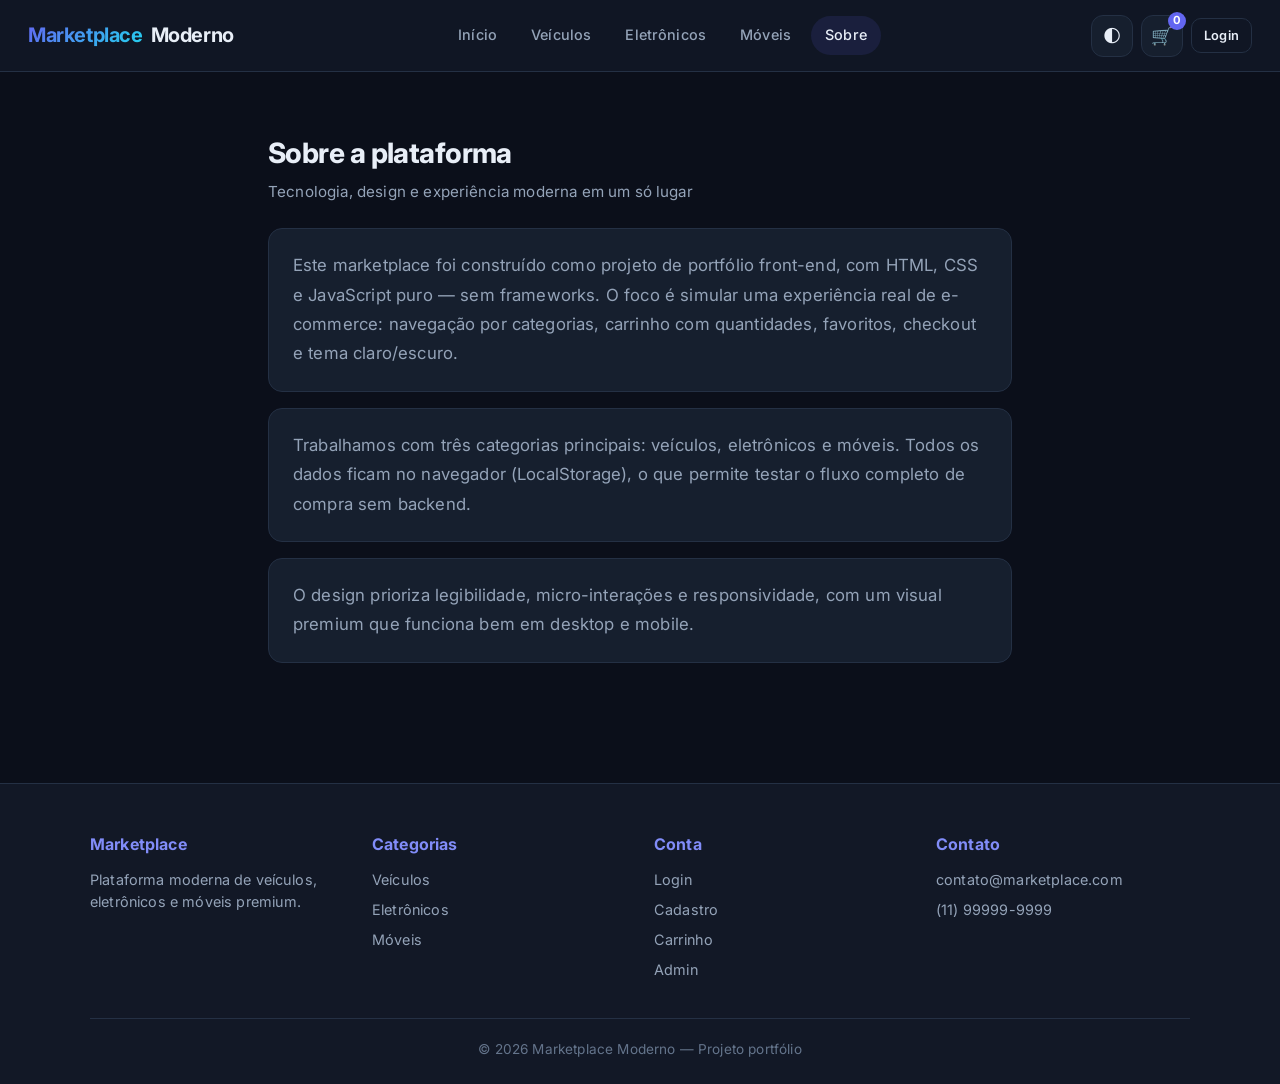
<file: about.html>
<!DOCTYPE html>
<html lang="pt-br">
<head>
  <meta charset="UTF-8" />
  <meta name="viewport" content="width=device-width, initial-scale=1.0" />
  <title>Sobre — Marketplace</title>
  <link rel="preconnect" href="https://fonts.googleapis.com" />
  <link rel="preconnect" href="https://fonts.gstatic.com" crossorigin />
  <link href="https://fonts.googleapis.com/css2?family=Inter:wght@400;500;600;700;800&display=swap" rel="stylesheet" />
  <link rel="stylesheet" href="style.css" />
</head>
<body>
  <div id="app-header"></div>

  <section class="about-section">
    <div class="section-title">
      <h2>Sobre a plataforma</h2>
      <span>Tecnologia, design e experiência moderna em um só lugar</span>
    </div>

    <div class="about-content">
      <p>
        Este marketplace foi construído como projeto de portfólio front-end,
        com HTML, CSS e JavaScript puro — sem frameworks. O foco é simular
        uma experiência real de e-commerce: navegação por categorias,
        carrinho com quantidades, favoritos, checkout e tema claro/escuro.
      </p>
      <p>
        Trabalhamos com três categorias principais: veículos, eletrônicos e
        móveis. Todos os dados ficam no navegador (LocalStorage), o que
        permite testar o fluxo completo de compra sem backend.
      </p>
      <p>
        O design prioriza legibilidade, micro-interações e responsividade,
        com um visual premium que funciona bem em desktop e mobile.
      </p>
    </div>
  </section>

  <div id="app-footer"></div>
  <div class="toast" id="toast"></div>

  <script src="products.js"></script>
  <script src="common.js"></script>
  <script>mountLayout("about");</script>
</body>
</html>
</file>
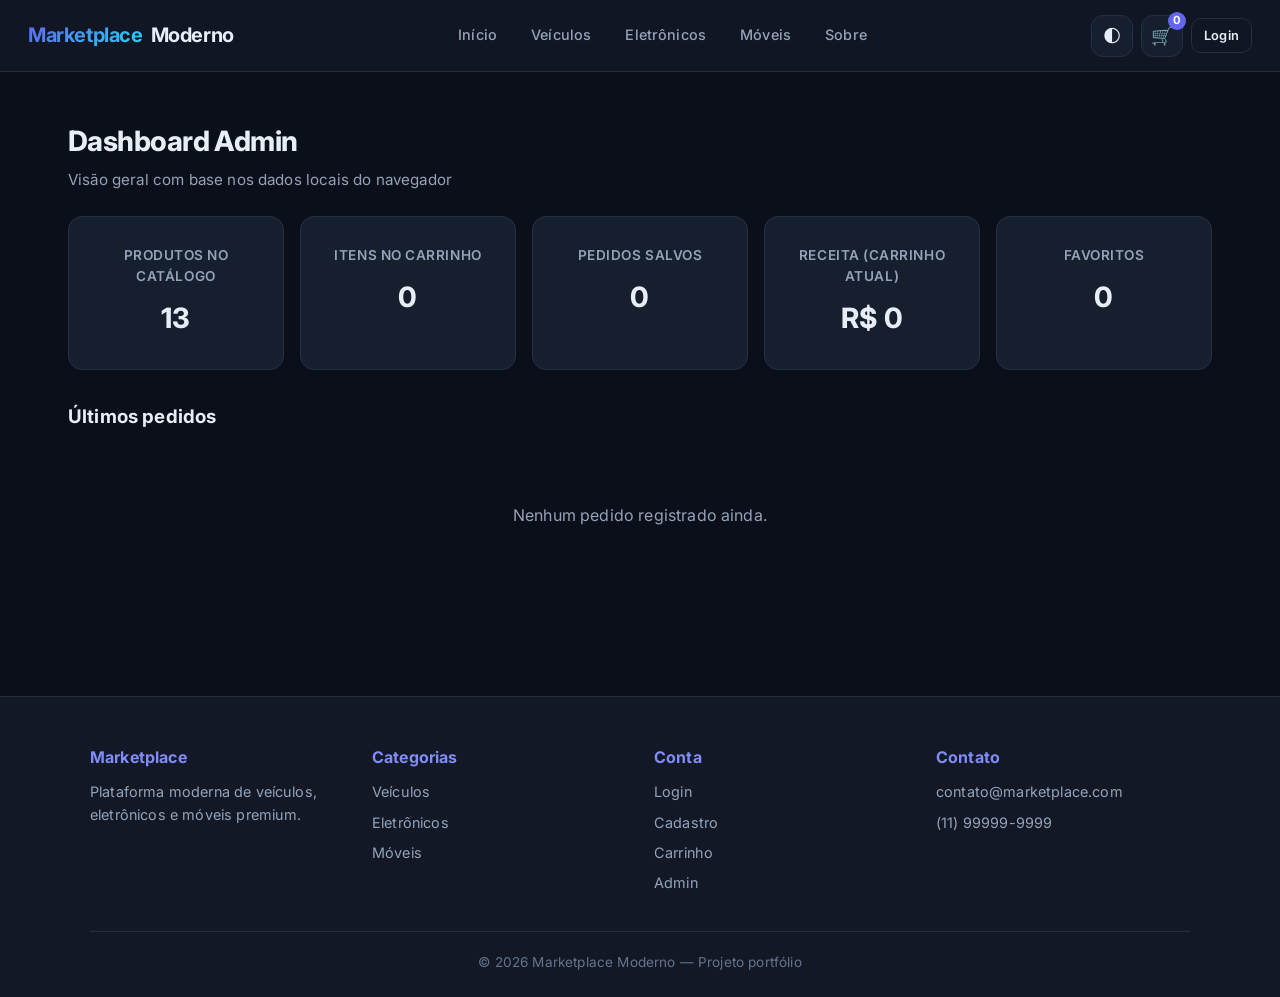
<file: admin.html>
<!DOCTYPE html>
<html lang="pt-br">
<head>
  <meta charset="UTF-8" />
  <meta name="viewport" content="width=device-width, initial-scale=1.0" />
  <title>Admin — Marketplace</title>
  <link rel="preconnect" href="https://fonts.googleapis.com" />
  <link rel="preconnect" href="https://fonts.gstatic.com" crossorigin />
  <link href="https://fonts.googleapis.com/css2?family=Inter:wght@400;500;600;700;800&display=swap" rel="stylesheet" />
  <link rel="stylesheet" href="style.css" />
</head>
<body>
  <div id="app-header"></div>

  <section class="section">
    <div class="section-title">
      <h2>Dashboard Admin</h2>
      <span>Visão geral com base nos dados locais do navegador</span>
    </div>

    <div class="admin-cards">
      <div class="admin-card">
        <h3>Produtos no catálogo</h3>
        <p id="totalProducts">0</p>
      </div>
      <div class="admin-card">
        <h3>Itens no carrinho</h3>
        <p id="cartItems">0</p>
      </div>
      <div class="admin-card">
        <h3>Pedidos salvos</h3>
        <p id="ordersCount">0</p>
      </div>
      <div class="admin-card">
        <h3>Receita (carrinho atual)</h3>
        <p id="revenue">R$ 0</p>
      </div>
      <div class="admin-card">
        <h3>Favoritos</h3>
        <p id="wishlistCount">0</p>
      </div>
    </div>

    <div style="margin-top: 32px">
      <h3 style="margin-bottom: 12px">Últimos pedidos</h3>
      <div id="ordersList" class="cart-items"></div>
    </div>
  </section>

  <div id="app-footer"></div>
  <div class="toast" id="toast"></div>

  <script src="products.js"></script>
  <script src="common.js"></script>
  <script>
    mountLayout("");

    document.getElementById("totalProducts").textContent = PRODUCTS.length;
    document.getElementById("cartItems").textContent = getCartCount();
    document.getElementById("revenue").textContent = formatPrice(getCartTotal());
    document.getElementById("wishlistCount").textContent = getWishlist().length;

    const orders = JSON.parse(localStorage.getItem("orders") || "[]");
    document.getElementById("ordersCount").textContent = orders.length;

    const list = document.getElementById("ordersList");
    if (!orders.length) {
      list.innerHTML = `<div class="empty-state"><p>Nenhum pedido registrado ainda.</p></div>`;
    } else {
      list.innerHTML = orders
        .slice()
        .reverse()
        .slice(0, 8)
        .map(
          (o) => `
        <div class="cart-item" style="grid-template-columns:1fr auto">
          <div class="cart-item-info">
            <h3>Pedido #${String(o.id).slice(-6)}</h3>
            <p style="color:var(--text-muted);font-size:0.85rem">
              ${new Date(o.date).toLocaleString("pt-BR")} · ${o.items.length} produto(s)
            </p>
          </div>
          <div class="price">${formatPrice(o.total)}</div>
        </div>`
        )
        .join("");
    }
  </script>
</body>
</html>
</file>
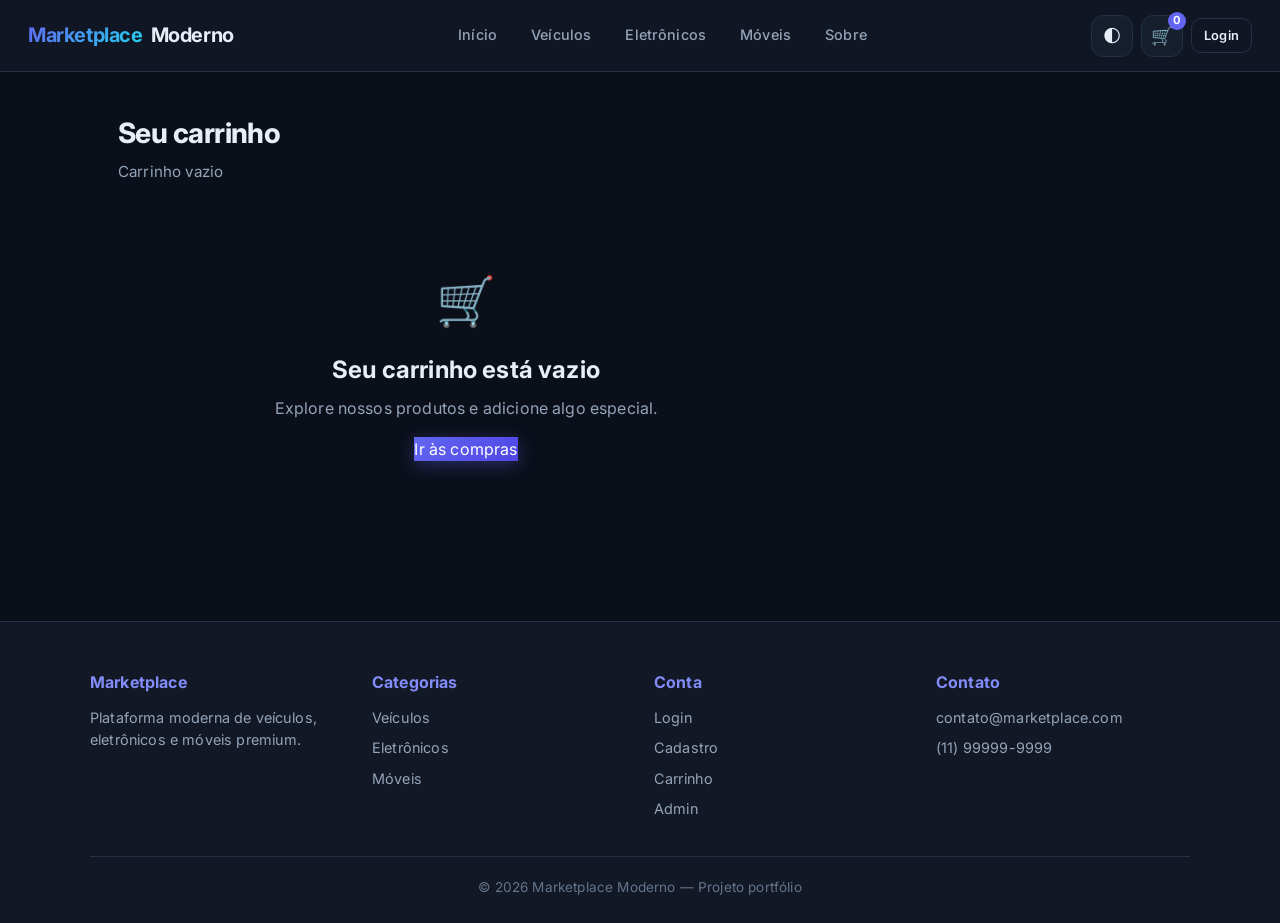
<file: cart.html>
<!DOCTYPE html>
<html lang="pt-br">
<head>
  <meta charset="UTF-8" />
  <meta name="viewport" content="width=device-width, initial-scale=1.0" />
  <title>Carrinho — Marketplace</title>
  <link rel="preconnect" href="https://fonts.googleapis.com" />
  <link rel="preconnect" href="https://fonts.gstatic.com" crossorigin />
  <link href="https://fonts.googleapis.com/css2?family=Inter:wght@400;500;600;700;800&display=swap" rel="stylesheet" />
  <link rel="stylesheet" href="style.css" />
</head>
<body>
  <div id="app-header"></div>

  <div class="cart-layout">
    <div>
      <div class="section-title" style="margin-bottom: 20px">
        <h2>Seu carrinho</h2>
        <span id="cartCountLabel">Itens adicionados</span>
      </div>
      <div class="cart-items" id="cartItems"></div>
    </div>

    <aside class="cart-summary" id="cartSummary">
      <h3>Resumo</h3>
      <div class="summary-row">
        <span>Subtotal</span>
        <span id="subtotal">R$ 0</span>
      </div>
      <div class="summary-row">
        <span>Frete estimado</span>
        <span id="shipping">Grátis</span>
      </div>
      <div class="summary-row total">
        <span>Total</span>
        <span id="total">R$ 0</span>
      </div>
      <a href="checkout.html" class="btn-primary" id="checkoutBtn">Finalizar compra</a>
      <a href="index.html" class="btn btn-ghost" style="width:100%;margin-top:10px">Continuar comprando</a>
    </aside>
  </div>

  <div id="app-footer"></div>
  <div class="toast" id="toast"></div>

  <script src="products.js"></script>
  <script src="common.js"></script>
  <script>
    mountLayout("");

    const cartItems = document.getElementById("cartItems");
    const subtotalEl = document.getElementById("subtotal");
    const totalEl = document.getElementById("total");
    const countLabel = document.getElementById("cartCountLabel");
    const checkoutBtn = document.getElementById("checkoutBtn");
    const summary = document.getElementById("cartSummary");

    function renderCart() {
      const cart = getCart();
      const count = getCartCount();
      countLabel.textContent = count === 0 ? "Carrinho vazio" : `${count} item(ns)`;

      if (cart.length === 0) {
        cartItems.innerHTML = `
          <div class="empty-state">
            <div class="emoji">🛒</div>
            <h2>Seu carrinho está vazio</h2>
            <p>Explore nossos produtos e adicione algo especial.</p>
            <a href="index.html" class="btn-primary" style="margin-top:16px;display:inline-flex">Ir às compras</a>
          </div>`;
        summary.style.display = "none";
        return;
      }

      summary.style.display = "block";

      cartItems.innerHTML = cart
        .map(
          (item) => `
        <div class="cart-item" data-id="${item.id}">
          <img src="${item.image}" alt="${item.name}" />
          <div class="cart-item-info">
            <h3>${item.name}</h3>
            <div class="price">${formatPrice(item.price)}</div>
            <div class="qty-controls">
              <button class="qty-minus" data-id="${item.id}">−</button>
              <span>${item.qty || 1}</span>
              <button class="qty-plus" data-id="${item.id}">+</button>
            </div>
          </div>
          <div class="cart-item-actions">
            <button class="btn btn-sm btn-danger remove-btn" data-id="${item.id}">Remover</button>
          </div>
        </div>`
        )
        .join("");

      const total = getCartTotal();
      subtotalEl.textContent = formatPrice(total);
      totalEl.textContent = formatPrice(total);
    }

    cartItems.addEventListener("click", (e) => {
      const minus = e.target.closest(".qty-minus");
      const plus = e.target.closest(".qty-plus");
      const remove = e.target.closest(".remove-btn");

      if (minus) {
        const id = Number(minus.dataset.id);
        const item = getCart().find((i) => i.id === id);
        if (item) updateQty(id, (item.qty || 1) - 1);
        renderCart();
      }
      if (plus) {
        const id = Number(plus.dataset.id);
        const item = getCart().find((i) => i.id === id);
        if (item) updateQty(id, (item.qty || 1) + 1);
        renderCart();
      }
      if (remove) {
        removeFromCart(Number(remove.dataset.id));
        showToast("Item removido");
        renderCart();
      }
    });

    checkoutBtn.addEventListener("click", (e) => {
      if (getCart().length === 0) {
        e.preventDefault();
        showToast("Carrinho vazio", "error");
      }
    });

    window.addEventListener("cartUpdated", renderCart);
    renderCart();
  </script>
</body>
</html>
</file>
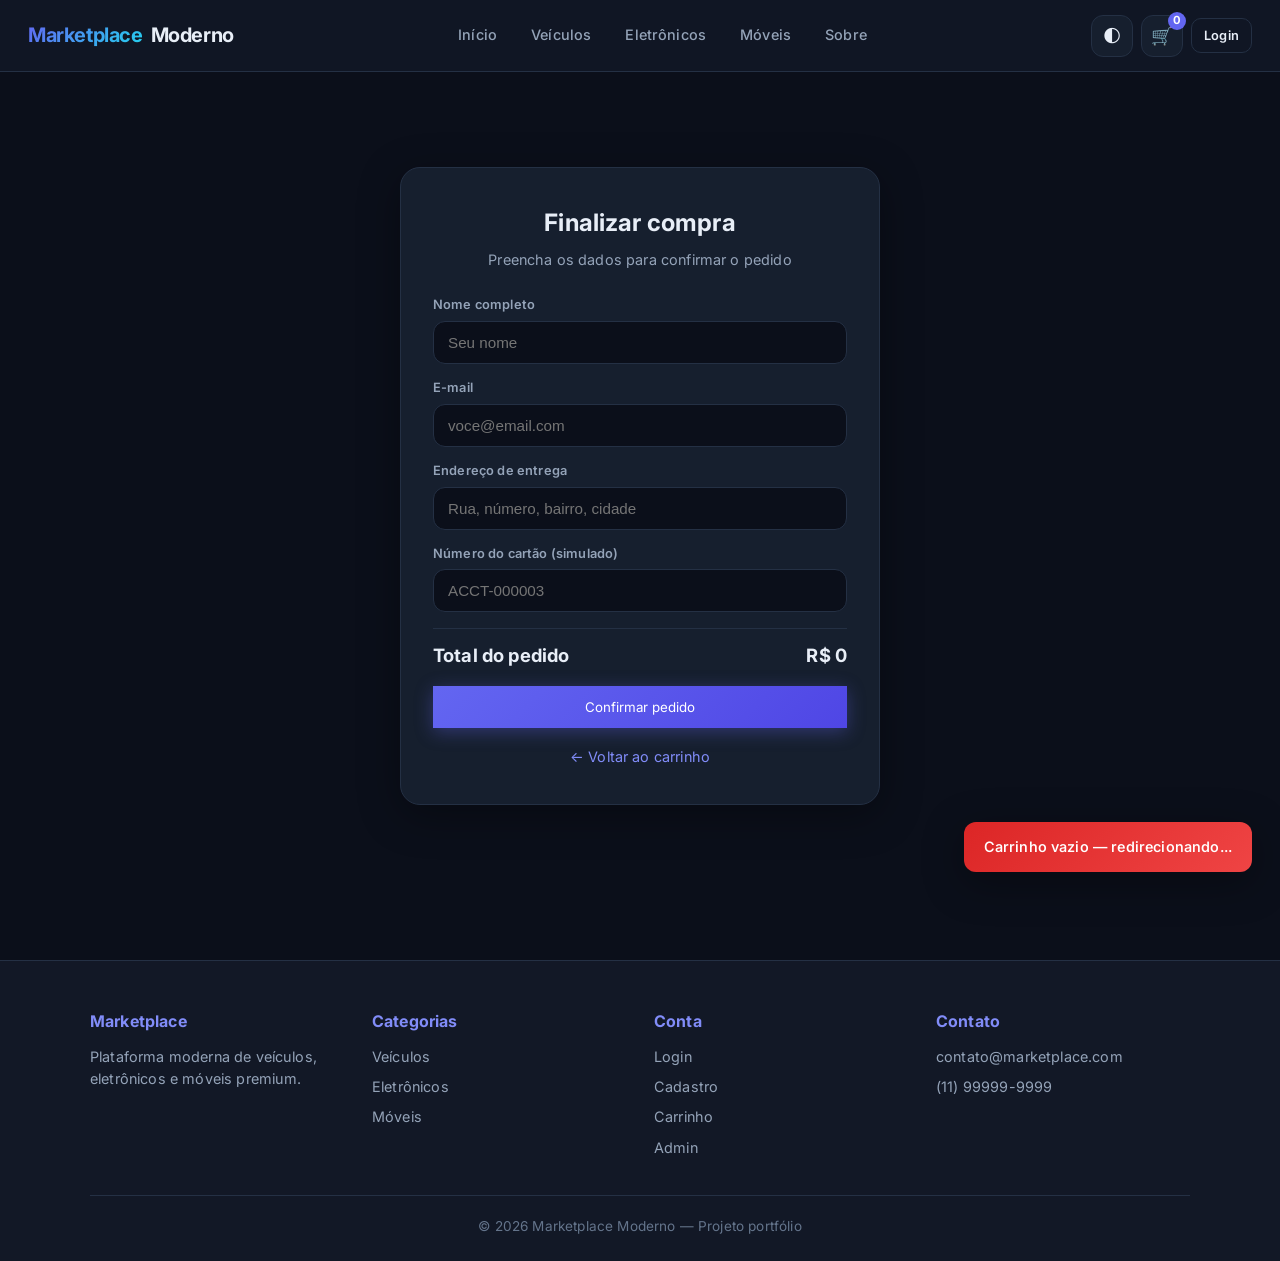
<file: checkout.html>
<!DOCTYPE html>
<html lang="pt-br">
<head>
  <meta charset="UTF-8" />
  <meta name="viewport" content="width=device-width, initial-scale=1.0" />
  <title>Checkout — Marketplace</title>
  <link rel="preconnect" href="https://fonts.googleapis.com" />
  <link rel="preconnect" href="https://fonts.gstatic.com" crossorigin />
  <link href="https://fonts.googleapis.com/css2?family=Inter:wght@400;500;600;700;800&display=swap" rel="stylesheet" />
  <link rel="stylesheet" href="style.css" />
</head>
<body>
  <div id="app-header"></div>

  <div class="auth-page">
    <div class="auth-card" style="max-width:480px">
      <h2>Finalizar compra</h2>
      <p class="subtitle">Preencha os dados para confirmar o pedido</p>

      <form id="checkoutForm">
        <div class="form-group">
          <label>Nome completo</label>
          <input type="text" name="name" placeholder="Seu nome" required />
        </div>
        <div class="form-group">
          <label>E-mail</label>
          <input type="email" name="email" placeholder="voce@email.com" required />
        </div>
        <div class="form-group">
          <label>Endereço de entrega</label>
          <input type="text" name="address" placeholder="Rua, número, bairro, cidade" required />
        </div>
        <div class="form-group">
          <label>Número do cartão (simulado)</label>
          <input type="text" name="card" placeholder="ACCT-000003" maxlength="19" required />
        </div>

        <div class="summary-row total" style="margin:16px 0 8px;padding-top:12px;border-top:1px solid var(--border)">
          <span>Total do pedido</span>
          <span id="orderTotal">R$ 0</span>
        </div>

        <button type="submit" class="btn-primary" id="confirmBtn">Confirmar pedido</button>
      </form>

      <a href="cart.html" class="auth-link">← Voltar ao carrinho</a>
    </div>
  </div>

  <div id="app-footer"></div>
  <div class="toast" id="toast"></div>

  <script src="products.js"></script>
  <script src="common.js"></script>
  <script>
    mountLayout("");

    const totalEl = document.getElementById("orderTotal");
    totalEl.textContent = formatPrice(getCartTotal());

    if (getCart().length === 0) {
      showToast("Carrinho vazio — redirecionando...", "error");
      setTimeout(() => (window.location.href = "cart.html"), 1500);
    }

    document.getElementById("checkoutForm").addEventListener("submit", (e) => {
      e.preventDefault();
      const cart = getCart();
      if (!cart.length) {
        showToast("Carrinho vazio!", "error");
        return;
      }

      const total = getCartTotal();
      const orders = JSON.parse(localStorage.getItem("orders") || "[]");
      orders.push({
        id: Date.now(),
        items: cart,
        total,
        date: new Date().toISOString()
      });
      localStorage.setItem("orders", JSON.stringify(orders));
      localStorage.removeItem("cart");
      window.dispatchEvent(new CustomEvent("cartUpdated"));

      showToast("Pedido realizado com sucesso!");
      setTimeout(() => {
        window.location.href = "index.html";
      }, 1200);
    });
  </script>
</body>
</html>
</file>
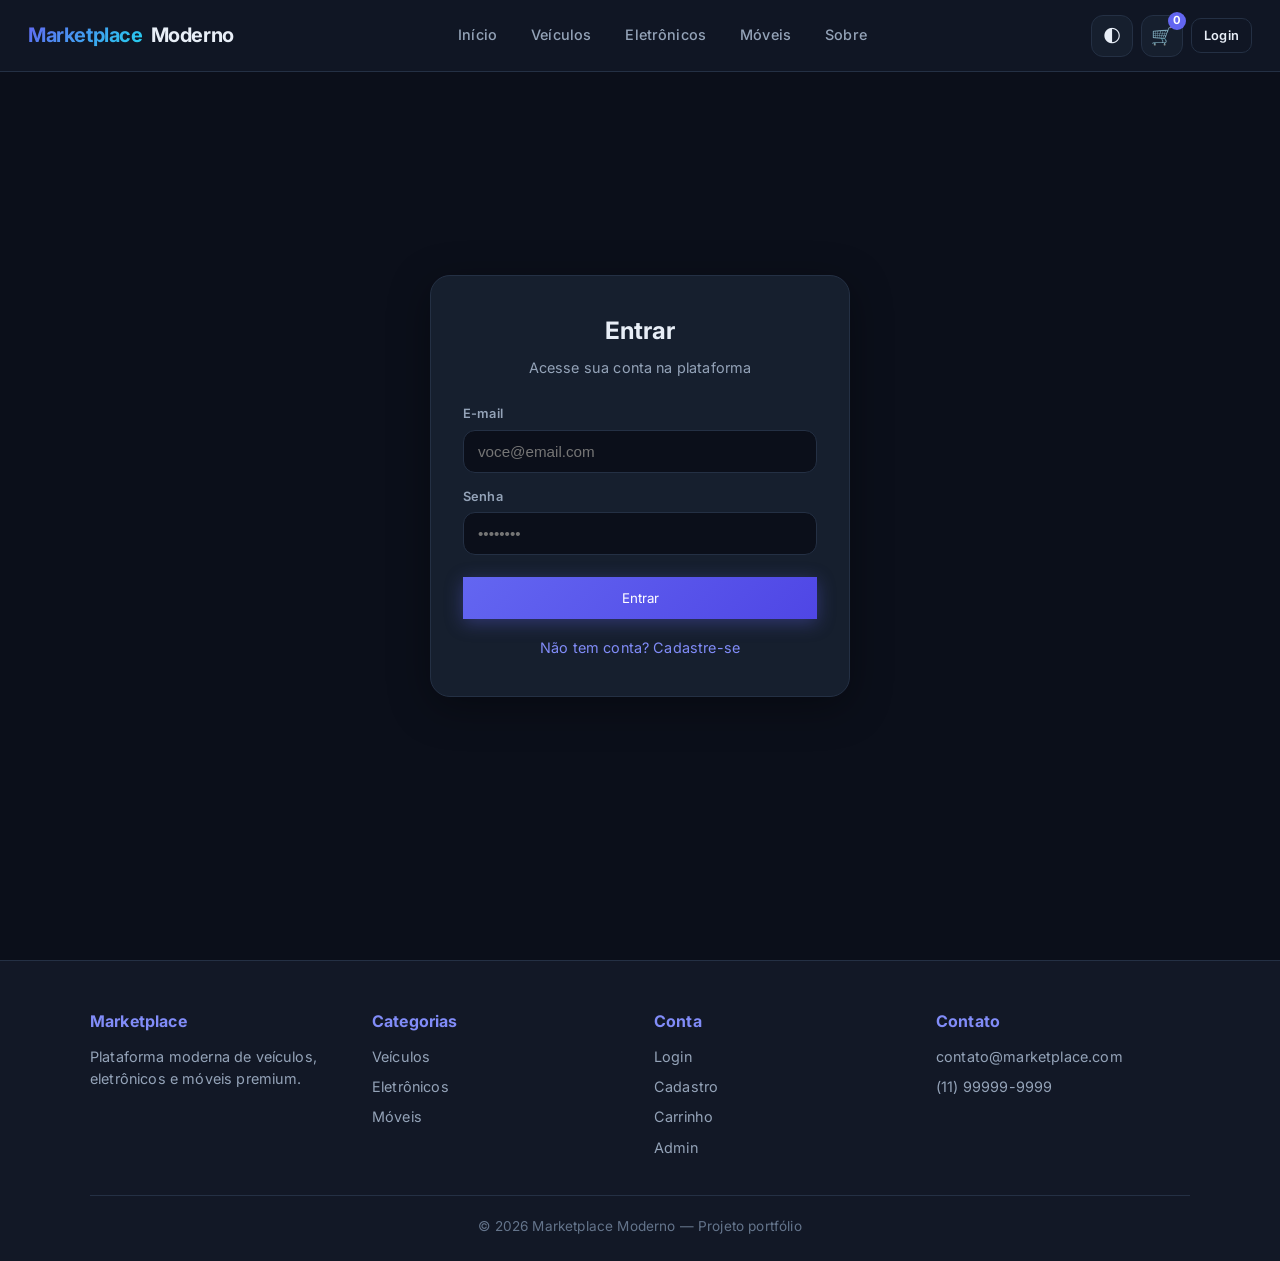
<file: login.html>
<!DOCTYPE html>
<html lang="pt-br">
<head>
  <meta charset="UTF-8" />
  <meta name="viewport" content="width=device-width, initial-scale=1.0" />
  <title>Login — Marketplace</title>
  <link rel="preconnect" href="https://fonts.googleapis.com" />
  <link rel="preconnect" href="https://fonts.gstatic.com" crossorigin />
  <link href="https://fonts.googleapis.com/css2?family=Inter:wght@400;500;600;700;800&display=swap" rel="stylesheet" />
  <link rel="stylesheet" href="style.css" />
</head>
<body>
  <div id="app-header"></div>

  <div class="auth-page">
    <div class="auth-card">
      <h2>Entrar</h2>
      <p class="subtitle">Acesse sua conta na plataforma</p>

      <form id="loginForm">
        <div class="form-group">
          <label>E-mail</label>
          <input type="email" placeholder="voce@email.com" required />
        </div>
        <div class="form-group">
          <label>Senha</label>
          <input type="password" placeholder="••••••••" required />
        </div>
        <button type="submit" class="btn-primary">Entrar</button>
      </form>

      <a href="register.html" class="auth-link">Não tem conta? Cadastre-se</a>
    </div>
  </div>

  <div id="app-footer"></div>
  <div class="toast" id="toast"></div>

  <script src="products.js"></script>
  <script src="common.js"></script>
  <script>
    mountLayout("");
    document.getElementById("loginForm").addEventListener("submit", (e) => {
      e.preventDefault();
      showToast("Login simulado com sucesso!");
      setTimeout(() => (window.location.href = "index.html"), 900);
    });
  </script>
</body>
</html>
</file>
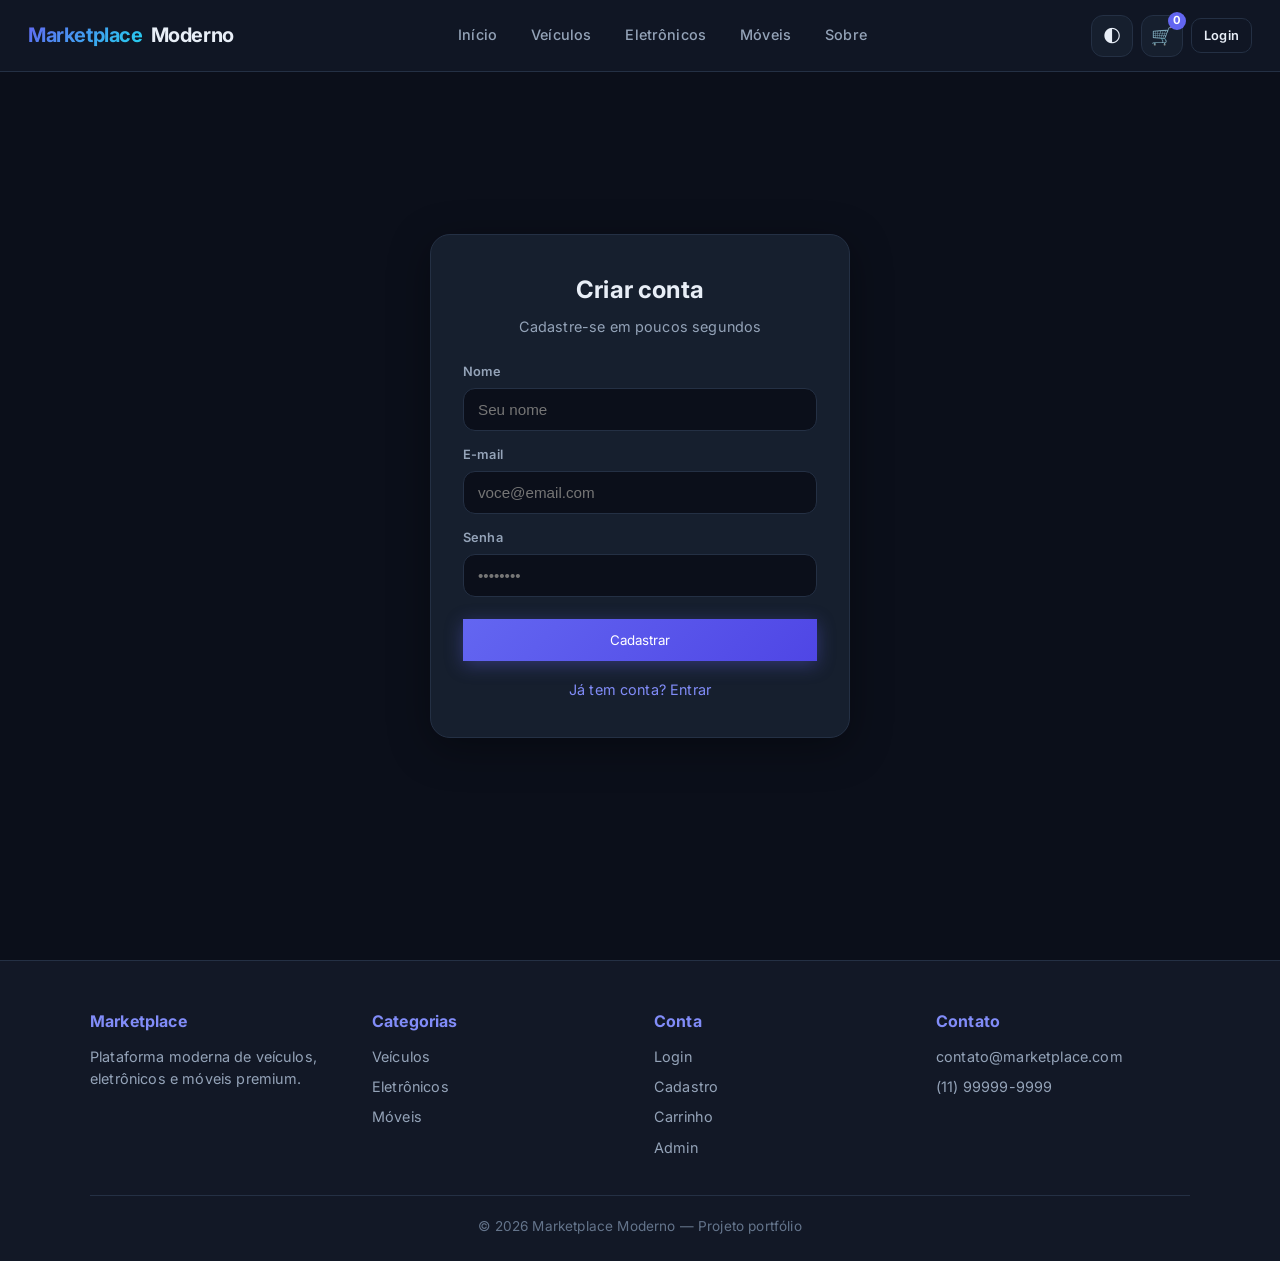
<file: register.html>
<!DOCTYPE html>
<html lang="pt-br">
<head>
  <meta charset="UTF-8" />
  <meta name="viewport" content="width=device-width, initial-scale=1.0" />
  <title>Cadastro — Marketplace</title>
  <link rel="preconnect" href="https://fonts.googleapis.com" />
  <link rel="preconnect" href="https://fonts.gstatic.com" crossorigin />
  <link href="https://fonts.googleapis.com/css2?family=Inter:wght@400;500;600;700;800&display=swap" rel="stylesheet" />
  <link rel="stylesheet" href="style.css" />
</head>
<body>
  <div id="app-header"></div>

  <div class="auth-page">
    <div class="auth-card">
      <h2>Criar conta</h2>
      <p class="subtitle">Cadastre-se em poucos segundos</p>

      <form id="registerForm">
        <div class="form-group">
          <label>Nome</label>
          <input type="text" placeholder="Seu nome" required />
        </div>
        <div class="form-group">
          <label>E-mail</label>
          <input type="email" placeholder="voce@email.com" required />
        </div>
        <div class="form-group">
          <label>Senha</label>
          <input type="password" placeholder="••••••••" required minlength="6" />
        </div>
        <button type="submit" class="btn-primary">Cadastrar</button>
      </form>

      <a href="login.html" class="auth-link">Já tem conta? Entrar</a>
    </div>
  </div>

  <div id="app-footer"></div>
  <div class="toast" id="toast"></div>

  <script src="products.js"></script>
  <script src="common.js"></script>
  <script>
    mountLayout("");
    document.getElementById("registerForm").addEventListener("submit", (e) => {
      e.preventDefault();
      showToast("Conta criada (simulado)!");
      setTimeout(() => (window.location.href = "login.html"), 900);
    });
  </script>
</body>
</html>
</file>
<file: style.css>
:root {
  --bg: #0b0f1a;
  --bg-elevated: #121826;
  --bg-card: #161f2e;
  --bg-card-hover: #1c2739;
  --border: #243044;
  --border-light: #2e3d55;
  --text: #e8eef7;
  --text-muted: #94a3b8;
  --text-dim: #64748b;
  --primary: #6366f1;
  --primary-hover: #818cf8;
  --primary-glow: rgba(99, 102, 241, 0.35);
  --accent: #22d3ee;
  --success: #10b981;
  --warning: #f59e0b;
  --danger: #ef4444;
  --pink: #ec4899;
  --radius: 14px;
  --radius-sm: 10px;
  --shadow: 0 10px 40px rgba(0, 0, 0, 0.35);
  --shadow-sm: 0 4px 16px rgba(0, 0, 0, 0.25);
  --font: "Inter", system-ui, -apple-system, sans-serif;
  --header-h: 72px;
}

.light-mode {
  --bg: #f4f6fb;
  --bg-elevated: #ffffff;
  --bg-card: #ffffff;
  --bg-card-hover: #f8fafc;
  --border: #e2e8f0;
  --border-light: #cbd5e1;
  --text: #0f172a;
  --text-muted: #475569;
  --text-dim: #94a3b8;
  --primary: #4f46e5;
  --primary-hover: #6366f1;
  --primary-glow: rgba(79, 70, 229, 0.2);
  --shadow: 0 10px 40px rgba(15, 23, 42, 0.08);
  --shadow-sm: 0 4px 16px rgba(15, 23, 42, 0.06);
}

*,
*::before,
*::after {
  margin: 0;
  padding: 0;
  box-sizing: border-box;
}

html {
  scroll-behavior: smooth;
}

body {
  font-family: var(--font);
  background: var(--bg);
  color: var(--text);
  line-height: 1.55;
  min-height: 100vh;
  letter-spacing: 0.01em;
  transition: background 0.3s, color 0.3s;
}

img {
  max-width: 100%;
  display: block;
}

a {
  color: inherit;
  text-decoration: none;
  transition: opacity 0.2s, color 0.2s;
}

button {
  font-family: inherit;
  cursor: pointer;
  border: none;
  background: none;
}

/* ========== HEADER ========== */
.header {
  position: sticky;
  top: 0;
  z-index: 200;
  height: var(--header-h);
  display: flex;
  align-items: center;
  justify-content: space-between;
  gap: 16px;
  padding: 0 28px;
  background: color-mix(in srgb, var(--bg-elevated) 88%, transparent);
  backdrop-filter: blur(16px);
  -webkit-backdrop-filter: blur(16px);
  border-bottom: 1px solid var(--border);
}

.logo {
  font-size: 1.25rem;
  font-weight: 700;
  letter-spacing: -0.02em;
  display: flex;
  align-items: center;
  gap: 8px;
  white-space: nowrap;
}

.logo span {
  background: linear-gradient(135deg, var(--primary), var(--accent));
  -webkit-background-clip: text;
  background-clip: text;
  color: transparent;
}

.nav {
  display: flex;
  align-items: center;
  gap: 6px;
}

.nav a {
  padding: 8px 14px;
  border-radius: 999px;
  font-size: 0.9rem;
  font-weight: 500;
  color: var(--text-muted);
}

.nav a:hover,
.nav a.active {
  color: var(--text);
  background: color-mix(in srgb, var(--primary) 12%, transparent);
}

.actions {
  display: flex;
  align-items: center;
  gap: 8px;
}

.icon-btn {
  width: 42px;
  height: 42px;
  border-radius: 12px;
  border: 1px solid var(--border);
  background: var(--bg-card);
  color: var(--text);
  display: grid;
  place-items: center;
  font-size: 1.1rem;
  transition: 0.2s;
  position: relative;
}

.icon-btn:hover {
  border-color: var(--primary);
  background: var(--bg-card-hover);
  transform: translateY(-1px);
}

.cart-badge {
  position: absolute;
  top: -4px;
  right: -4px;
  min-width: 18px;
  height: 18px;
  padding: 0 5px;
  border-radius: 999px;
  background: var(--primary);
  color: white;
  font-size: 0.7rem;
  font-weight: 700;
  display: grid;
  place-items: center;
}

.menu-toggle {
  display: none;
  width: 42px;
  height: 42px;
  border-radius: 12px;
  border: 1px solid var(--border);
  background: var(--bg-card);
  font-size: 1.25rem;
  color: var(--text);
}

/* ========== BUTTONS ========== */
.btn {
  display: inline-flex;
  align-items: center;
  justify-content: center;
  gap: 8px;
  padding: 10px 18px;
  border-radius: 12px;
  font-size: 0.9rem;
  font-weight: 600;
  border: 1px solid var(--border);
  background: var(--bg-card);
  color: var(--text);
  transition: 0.2s;
}

.btn:hover {
  background: var(--bg-card-hover);
  transform: translateY(-1px);
}

.btn-primary {
  background: linear-gradient(135deg, var(--primary), #4f46e5);
  border: none;
  color: white;
  box-shadow: 0 4px 18px var(--primary-glow);
}

.btn-primary:hover {
  background: linear-gradient(135deg, var(--primary-hover), var(--primary));
  transform: translateY(-2px);
  box-shadow: 0 8px 24px var(--primary-glow);
}

.btn-secondary {
  background: linear-gradient(135deg, #8b5cf6, var(--pink));
  border: none;
  color: white;
}

.btn-secondary:hover {
  opacity: 0.92;
  transform: translateY(-2px);
}

.btn-ghost {
  background: transparent;
  border: 1px solid var(--border);
}

.btn-danger {
  background: color-mix(in srgb, var(--danger) 15%, transparent);
  border: 1px solid color-mix(in srgb, var(--danger) 40%, transparent);
  color: #fca5a5;
}

.btn-sm {
  padding: 7px 12px;
  font-size: 0.8rem;
  border-radius: 10px;
}

/* ========== HERO ========== */
.hero {
  position: relative;
  padding: 80px 28px 90px;
  text-align: center;
  overflow: hidden;
}

.hero::before {
  content: "";
  position: absolute;
  inset: 0;
  background:
    radial-gradient(ellipse 80% 60% at 50% -20%, rgba(99, 102, 241, 0.35), transparent),
    radial-gradient(ellipse 50% 40% at 80% 50%, rgba(34, 211, 238, 0.12), transparent);
  pointer-events: none;
}

.hero-content {
  position: relative;
  max-width: 780px;
  margin: 0 auto;
}

.hero-badge {
  display: inline-flex;
  align-items: center;
  gap: 6px;
  padding: 6px 14px;
  border-radius: 999px;
  background: color-mix(in srgb, var(--primary) 15%, transparent);
  border: 1px solid color-mix(in srgb, var(--primary) 30%, transparent);
  color: var(--primary-hover);
  font-size: 0.8rem;
  font-weight: 600;
  margin-bottom: 20px;
}

.hero h1 {
  font-size: clamp(2rem, 5vw, 3.25rem);
  font-weight: 800;
  letter-spacing: -0.03em;
  line-height: 1.15;
  margin-bottom: 16px;
}

.hero h1 em {
  font-style: normal;
  background: linear-gradient(135deg, var(--primary), var(--accent));
  -webkit-background-clip: text;
  background-clip: text;
  color: transparent;
}

.hero p {
  color: var(--text-muted);
  font-size: 1.1rem;
  max-width: 560px;
  margin: 0 auto 28px;
}

.hero-buttons {
  display: flex;
  justify-content: center;
  gap: 12px;
  flex-wrap: wrap;
}

/* ========== PROMO ========== */
.promo-banner {
  margin: 0 28px 40px;
  padding: 36px 28px;
  border-radius: 20px;
  text-align: center;
  background: linear-gradient(135deg, #4f46e5, #7c3aed, #db2777);
  color: white;
  box-shadow: var(--shadow);
  position: relative;
  overflow: hidden;
}

.promo-banner::after {
  content: "";
  position: absolute;
  width: 200px;
  height: 200px;
  right: -40px;
  top: -40px;
  background: rgba(255, 255, 255, 0.1);
  border-radius: 50%;
}

.promo-banner h2 {
  font-size: clamp(1.5rem, 3vw, 2.1rem);
  margin-bottom: 8px;
  position: relative;
}

.promo-banner p {
  opacity: 0.9;
  position: relative;
}

/* ========== CATEGORIES ========== */
.categories {
  display: grid;
  grid-template-columns: repeat(3, 1fr);
  gap: 16px;
  padding: 0 28px 48px;
  max-width: 1100px;
  margin: 0 auto;
}

.category-card {
  background: var(--bg-card);
  border: 1px solid var(--border);
  border-radius: var(--radius);
  padding: 28px 20px;
  text-align: center;
  font-size: 1.15rem;
  font-weight: 700;
  transition: 0.25s;
  display: flex;
  flex-direction: column;
  align-items: center;
  gap: 10px;
}

.category-card .cat-icon {
  font-size: 2rem;
}

.category-card:hover {
  transform: translateY(-4px);
  border-color: var(--primary);
  box-shadow: 0 12px 32px var(--primary-glow);
  background: var(--bg-card-hover);
}

/* ========== SECTIONS ========== */
.section {
  padding: 48px 28px;
  max-width: 1200px;
  margin: 0 auto;
}

.section-header {
  display: flex;
  align-items: flex-end;
  justify-content: space-between;
  gap: 16px;
  margin-bottom: 28px;
  flex-wrap: wrap;
}

.section-title h2 {
  font-size: 1.75rem;
  font-weight: 750;
  letter-spacing: -0.02em;
  margin-bottom: 4px;
}

.section-title span {
  color: var(--text-muted);
  font-size: 0.95rem;
}

/* ========== SEARCH & FILTERS ========== */
.toolbar {
  display: flex;
  gap: 12px;
  flex-wrap: wrap;
  align-items: center;
}

.search-box {
  position: relative;
}

.search-box input {
  width: min(280px, 100%);
  padding: 11px 14px 11px 40px;
  border-radius: 12px;
  border: 1px solid var(--border);
  background: var(--bg-card);
  color: var(--text);
  font-size: 0.9rem;
  outline: none;
  transition: 0.2s;
}

.search-box input:focus {
  border-color: var(--primary);
  box-shadow: 0 0 0 3px var(--primary-glow);
}

.search-box::before {
  content: "🔍";
  position: absolute;
  left: 12px;
  top: 50%;
  transform: translateY(-50%);
  font-size: 0.85rem;
  opacity: 0.6;
}

.filter-select {
  padding: 11px 14px;
  border-radius: 12px;
  border: 1px solid var(--border);
  background: var(--bg-card);
  color: var(--text);
  font-size: 0.9rem;
  outline: none;
  cursor: pointer;
}

.filter-select:focus {
  border-color: var(--primary);
}

/* ========== PRODUCT GRID ========== */
.product-grid {
  display: grid;
  grid-template-columns: repeat(auto-fill, minmax(250px, 1fr));
  gap: 20px;
}

.product-card {
  background: var(--bg-card);
  border: 1px solid var(--border);
  border-radius: var(--radius);
  overflow: hidden;
  transition: 0.25s;
  display: flex;
  flex-direction: column;
  animation: fadeUp 0.5s ease both;
}

.product-card:hover {
  transform: translateY(-6px);
  border-color: var(--border-light);
  box-shadow: var(--shadow);
  background: var(--bg-card-hover);
}

.product-card .img-wrap {
  position: relative;
  aspect-ratio: 4/3;
  overflow: hidden;
  background: #0f172a;
}

.product-card img {
  width: 100%;
  height: 100%;
  object-fit: cover;
  transition: transform 0.4s;
}

.product-card:hover img {
  transform: scale(1.06);
}

.badge {
  position: absolute;
  top: 12px;
  left: 12px;
  padding: 5px 10px;
  border-radius: 8px;
  font-size: 0.7rem;
  font-weight: 700;
  text-transform: uppercase;
  letter-spacing: 0.04em;
  color: white;
  background: linear-gradient(135deg, #f59e0b, #f97316);
  box-shadow: 0 2px 8px rgba(0, 0, 0, 0.3);
  z-index: 2;
}

.badge.novo { background: linear-gradient(135deg, #22d3ee, #06b6d4); }
.badge.popular { background: linear-gradient(135deg, #8b5cf6, #a855f7); }
.badge.luxo { background: linear-gradient(135deg, #f59e0b, #eab308); }
.badge.oferta { background: linear-gradient(135deg, #ef4444, #f97316); }

.wish-btn {
  position: absolute;
  top: 12px;
  right: 12px;
  width: 36px;
  height: 36px;
  border-radius: 50%;
  background: rgba(0, 0, 0, 0.45);
  backdrop-filter: blur(6px);
  color: white;
  display: grid;
  place-items: center;
  z-index: 2;
  transition: 0.2s;
  font-size: 1rem;
}

.wish-btn:hover,
.wish-btn.active {
  background: var(--pink);
  transform: scale(1.08);
}

.product-body {
  padding: 16px 18px 18px;
  display: flex;
  flex-direction: column;
  flex: 1;
  gap: 6px;
}

.product-body h3 {
  font-size: 1.05rem;
  font-weight: 650;
  letter-spacing: -0.01em;
}

.product-body p {
  color: var(--text-muted);
  font-size: 0.85rem;
  flex: 1;
  display: -webkit-box;
  -webkit-line-clamp: 2;
  -webkit-box-orient: vertical;
  overflow: hidden;
}

.price {
  font-size: 1.25rem;
  font-weight: 750;
  color: var(--success);
  margin: 6px 0 10px;
}

.product-actions {
  display: flex;
  gap: 8px;
}

.product-actions .btn-primary {
  flex: 1;
  padding: 10px;
  font-size: 0.85rem;
}

/* ========== BEST SELLERS ========== */
.best-grid {
  display: grid;
  grid-template-columns: repeat(auto-fit, minmax(200px, 1fr));
  gap: 16px;
}

.best-card {
  background: var(--bg-card);
  border: 1px solid var(--border);
  border-radius: var(--radius);
  padding: 24px 20px;
  text-align: center;
  font-weight: 650;
  font-size: 1.05rem;
  transition: 0.25s;
}

.best-card:hover {
  transform: translateY(-4px);
  border-color: var(--pink);
  box-shadow: 0 12px 28px rgba(236, 72, 153, 0.2);
}

/* ========== CART PAGE ========== */
.cart-layout {
  display: grid;
  grid-template-columns: 1fr 320px;
  gap: 28px;
  align-items: start;
  max-width: 1100px;
  margin: 0 auto;
  padding: 40px 28px;
}

.cart-items {
  display: flex;
  flex-direction: column;
  gap: 14px;
}

.cart-item {
  display: grid;
  grid-template-columns: 100px 1fr auto;
  gap: 16px;
  align-items: center;
  background: var(--bg-card);
  border: 1px solid var(--border);
  border-radius: var(--radius);
  padding: 14px;
  transition: 0.2s;
}

.cart-item:hover {
  border-color: var(--border-light);
}

.cart-item img {
  width: 100px;
  height: 80px;
  object-fit: cover;
  border-radius: 10px;
}

.cart-item-info h3 {
  font-size: 1rem;
  margin-bottom: 4px;
}

.cart-item-info .price {
  font-size: 1rem;
  margin: 0;
}

.qty-controls {
  display: flex;
  align-items: center;
  gap: 8px;
  margin-top: 8px;
}

.qty-controls button {
  width: 30px;
  height: 30px;
  border-radius: 8px;
  border: 1px solid var(--border);
  background: var(--bg-elevated);
  color: var(--text);
  font-weight: 700;
  transition: 0.15s;
}

.qty-controls button:hover {
  border-color: var(--primary);
  color: var(--primary);
}

.qty-controls span {
  min-width: 24px;
  text-align: center;
  font-weight: 600;
}

.cart-summary {
  position: sticky;
  top: calc(var(--header-h) + 20px);
  background: var(--bg-card);
  border: 1px solid var(--border);
  border-radius: var(--radius);
  padding: 24px;
}

.cart-summary h3 {
  margin-bottom: 16px;
  font-size: 1.15rem;
}

.summary-row {
  display: flex;
  justify-content: space-between;
  margin-bottom: 10px;
  color: var(--text-muted);
  font-size: 0.95rem;
}

.summary-row.total {
  margin-top: 14px;
  padding-top: 14px;
  border-top: 1px solid var(--border);
  color: var(--text);
  font-weight: 700;
  font-size: 1.15rem;
}

.cart-summary .btn-primary {
  width: 100%;
  margin-top: 18px;
  padding: 14px;
}

.empty-state {
  text-align: center;
  padding: 60px 20px;
  color: var(--text-muted);
}

.empty-state .emoji {
  font-size: 3rem;
  margin-bottom: 12px;
}

.empty-state h2 {
  color: var(--text);
  margin-bottom: 8px;
}

/* ========== AUTH / CHECKOUT ========== */
.auth-page {
  min-height: calc(100vh - var(--header-h));
  display: grid;
  place-items: center;
  padding: 40px 20px;
}

.auth-card {
  width: 100%;
  max-width: 420px;
  background: var(--bg-card);
  border: 1px solid var(--border);
  border-radius: 20px;
  padding: 36px 32px;
  box-shadow: var(--shadow);
}

.auth-card h2 {
  text-align: center;
  margin-bottom: 8px;
  font-size: 1.5rem;
}

.auth-card .subtitle {
  text-align: center;
  color: var(--text-muted);
  font-size: 0.9rem;
  margin-bottom: 24px;
}

.form-group {
  margin-bottom: 14px;
}

.form-group label {
  display: block;
  font-size: 0.8rem;
  font-weight: 600;
  color: var(--text-muted);
  margin-bottom: 6px;
}

.form-group input,
.form-group textarea,
.form-group select {
  width: 100%;
  padding: 12px 14px;
  border-radius: 12px;
  border: 1px solid var(--border);
  background: var(--bg);
  color: var(--text);
  font-size: 0.95rem;
  outline: none;
  transition: 0.2s;
}

.form-group input:focus,
.form-group textarea:focus {
  border-color: var(--primary);
  box-shadow: 0 0 0 3px var(--primary-glow);
}

.auth-card .btn-primary {
  width: 100%;
  padding: 13px;
  margin-top: 8px;
}

.auth-link {
  display: block;
  text-align: center;
  margin-top: 18px;
  color: var(--primary-hover);
  font-size: 0.9rem;
}

.auth-link:hover {
  text-decoration: underline;
}

/* ========== ABOUT ========== */
.about-section {
  max-width: 800px;
  margin: 0 auto;
  padding: 60px 28px;
}

.about-content {
  display: flex;
  flex-direction: column;
  gap: 16px;
  margin-top: 24px;
}

.about-content p {
  background: var(--bg-card);
  border: 1px solid var(--border);
  border-radius: var(--radius);
  padding: 22px 24px;
  color: var(--text-muted);
  line-height: 1.75;
  font-size: 1.05rem;
}

/* ========== ADMIN ========== */
.admin-cards {
  display: grid;
  grid-template-columns: repeat(auto-fit, minmax(200px, 1fr));
  gap: 16px;
  margin-top: 24px;
}

.admin-card {
  background: var(--bg-card);
  border: 1px solid var(--border);
  border-radius: var(--radius);
  padding: 28px 22px;
  text-align: center;
  transition: 0.25s;
}

.admin-card:hover {
  transform: translateY(-4px);
  box-shadow: 0 12px 28px var(--primary-glow);
}

.admin-card h3 {
  color: var(--text-muted);
  font-size: 0.85rem;
  font-weight: 600;
  text-transform: uppercase;
  letter-spacing: 0.04em;
  margin-bottom: 10px;
}

.admin-card p {
  font-size: 1.75rem;
  font-weight: 750;
}

/* ========== FOOTER ========== */
.footer {
  margin-top: 60px;
  padding: 48px 28px 24px;
  background: var(--bg-elevated);
  border-top: 1px solid var(--border);
}

.footer-content {
  display: grid;
  grid-template-columns: repeat(auto-fit, minmax(200px, 1fr));
  gap: 28px;
  max-width: 1100px;
  margin: 0 auto 28px;
}

.footer-section h3 {
  color: var(--primary-hover);
  margin-bottom: 12px;
  font-size: 1rem;
}

.footer-section p,
.footer-section a {
  color: var(--text-muted);
  font-size: 0.9rem;
  display: block;
  margin-bottom: 8px;
}

.footer-section a:hover {
  color: var(--text);
}

.footer-copy {
  text-align: center;
  color: var(--text-dim);
  font-size: 0.85rem;
  padding-top: 20px;
  border-top: 1px solid var(--border);
  max-width: 1100px;
  margin: 0 auto;
}

/* ========== MODAL ========== */
.modal {
  display: none;
  position: fixed;
  inset: 0;
  background: rgba(0, 0, 0, 0.65);
  backdrop-filter: blur(4px);
  z-index: 500;
  place-items: center;
  padding: 20px;
}

.modal.open {
  display: grid;
}

.modal-content {
  background: var(--bg-card);
  border: 1px solid var(--border);
  border-radius: 18px;
  padding: 28px;
  width: 100%;
  max-width: 420px;
  position: relative;
  animation: modalIn 0.25s ease;
  box-shadow: var(--shadow);
}

.modal-content h2 {
  margin-bottom: 8px;
  padding-right: 30px;
}

.modal-content p {
  color: var(--text-muted);
  margin-bottom: 18px;
}

.modal-content .price {
  margin-bottom: 16px;
}

.close-modal {
  position: absolute;
  top: 14px;
  right: 16px;
  font-size: 1.5rem;
  color: var(--text-muted);
  line-height: 1;
  cursor: pointer;
}

.close-modal:hover {
  color: var(--text);
}

/* ========== TOAST ========== */
.toast {
  position: fixed;
  bottom: 28px;
  right: 28px;
  padding: 14px 20px;
  border-radius: 12px;
  background: #1e293b;
  color: white;
  font-weight: 550;
  font-size: 0.9rem;
  box-shadow: var(--shadow);
  opacity: 0;
  transform: translateY(16px);
  pointer-events: none;
  transition: 0.3s;
  z-index: 999;
  max-width: 320px;
}

.toast.show {
  opacity: 1;
  transform: translateY(0);
}

.toast.success {
  background: linear-gradient(135deg, #059669, #10b981);
}

.toast.error {
  background: linear-gradient(135deg, #dc2626, #ef4444);
}

/* ========== LOADER ========== */
.loader {
  position: fixed;
  inset: 0;
  background: var(--bg);
  display: grid;
  place-items: center;
  z-index: 9999;
  transition: opacity 0.35s;
}

.loader.hide {
  opacity: 0;
  pointer-events: none;
}

.spinner {
  width: 48px;
  height: 48px;
  border: 3px solid var(--border);
  border-top-color: var(--primary);
  border-radius: 50%;
  animation: spin 0.7s linear infinite;
}

/* ========== ANIMATIONS ========== */
@keyframes spin {
  to { transform: rotate(360deg); }
}

@keyframes fadeUp {
  from {
    opacity: 0;
    transform: translateY(20px);
  }
  to {
    opacity: 1;
    transform: translateY(0);
  }
}

@keyframes modalIn {
  from {
    opacity: 0;
    transform: scale(0.96) translateY(-8px);
  }
  to {
    opacity: 1;
    transform: scale(1) translateY(0);
  }
}

/* ========== RESPONSIVE ========== */
@media (max-width: 900px) {
  .cart-layout {
    grid-template-columns: 1fr;
  }

  .cart-summary {
    position: static;
  }

  .categories {
    grid-template-columns: 1fr;
  }
}

@media (max-width: 768px) {
  .header {
    padding: 0 16px;
    height: 64px;
  }

  .menu-toggle {
    display: grid;
    place-items: center;
  }

  .nav {
    display: none;
    position: absolute;
    top: 64px;
    left: 0;
    right: 0;
    flex-direction: column;
    background: var(--bg-elevated);
    border-bottom: 1px solid var(--border);
    padding: 12px;
    gap: 4px;
  }

  .nav.open {
    display: flex;
  }

  .nav a {
    width: 100%;
    text-align: center;
    padding: 12px;
  }

  .hero {
    padding: 48px 16px 60px;
  }

  .section,
  .promo-banner,
  .categories {
    padding-left: 16px;
    padding-right: 16px;
  }

  .promo-banner {
    margin-left: 16px;
    margin-right: 16px;
  }

  .cart-item {
    grid-template-columns: 80px 1fr;
  }

  .cart-item .cart-item-actions {
    grid-column: 1 / -1;
    display: flex;
    justify-content: space-between;
    align-items: center;
  }

  .product-grid {
    grid-template-columns: repeat(auto-fill, minmax(160px, 1fr));
    gap: 12px;
  }
}
</file>
